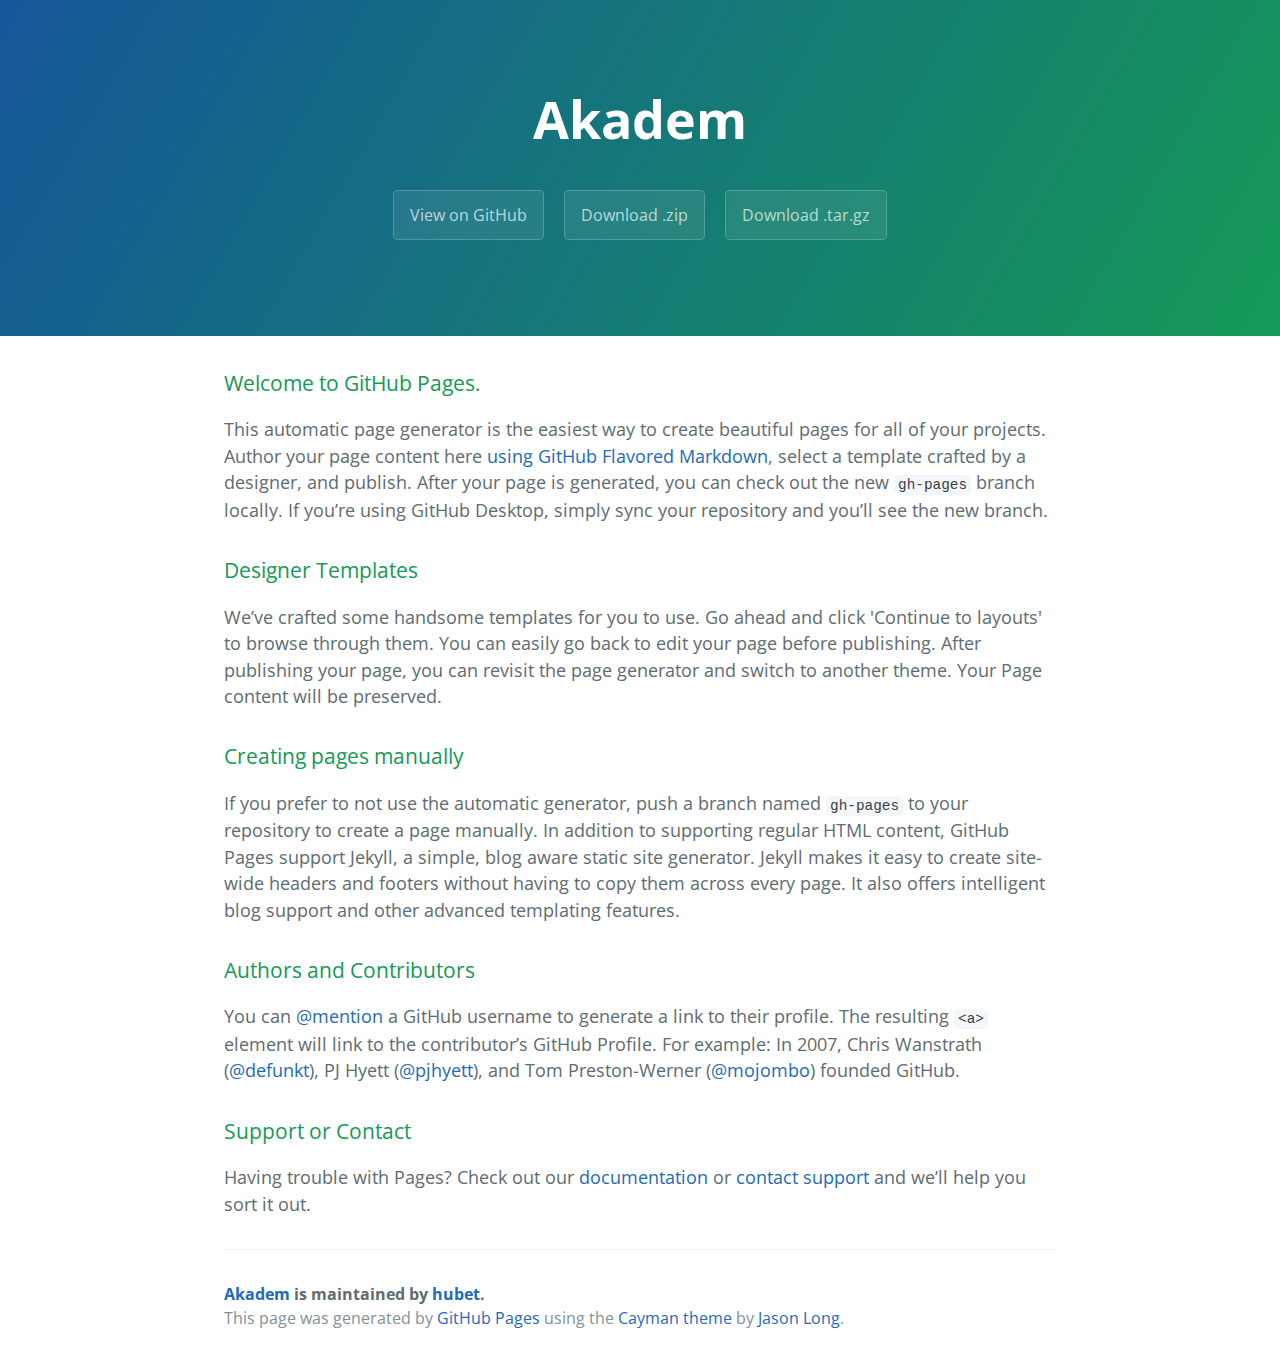
<file: index.html>
<!DOCTYPE html>
<html lang="en-us">
  <head>
    <meta charset="UTF-8">
    <title>Akadem by hubet</title>
    <meta name="viewport" content="width=device-width, initial-scale=1">
    <link rel="stylesheet" type="text/css" href="stylesheets/normalize.css" media="screen">
    <link href='https://fonts.googleapis.com/css?family=Open+Sans:400,700' rel='stylesheet' type='text/css'>
    <link rel="stylesheet" type="text/css" href="stylesheets/stylesheet.css" media="screen">
    <link rel="stylesheet" type="text/css" href="stylesheets/github-light.css" media="screen">
  </head>
  <body>
    <section class="page-header">
      <h1 class="project-name">Akadem</h1>
      <h2 class="project-tagline"></h2>
      <a href="https://github.com/hubet/Akadem" class="btn">View on GitHub</a>
      <a href="https://github.com/hubet/Akadem/zipball/master" class="btn">Download .zip</a>
      <a href="https://github.com/hubet/Akadem/tarball/master" class="btn">Download .tar.gz</a>
    </section>

    <section class="main-content">
      <h3>
<a id="welcome-to-github-pages" class="anchor" href="#welcome-to-github-pages" aria-hidden="true"><span aria-hidden="true" class="octicon octicon-link"></span></a>Welcome to GitHub Pages.</h3>

<p>This automatic page generator is the easiest way to create beautiful pages for all of your projects. Author your page content here <a href="https://guides.github.com/features/mastering-markdown/">using GitHub Flavored Markdown</a>, select a template crafted by a designer, and publish. After your page is generated, you can check out the new <code>gh-pages</code> branch locally. If you’re using GitHub Desktop, simply sync your repository and you’ll see the new branch.</p>

<h3>
<a id="designer-templates" class="anchor" href="#designer-templates" aria-hidden="true"><span aria-hidden="true" class="octicon octicon-link"></span></a>Designer Templates</h3>

<p>We’ve crafted some handsome templates for you to use. Go ahead and click 'Continue to layouts' to browse through them. You can easily go back to edit your page before publishing. After publishing your page, you can revisit the page generator and switch to another theme. Your Page content will be preserved.</p>

<h3>
<a id="creating-pages-manually" class="anchor" href="#creating-pages-manually" aria-hidden="true"><span aria-hidden="true" class="octicon octicon-link"></span></a>Creating pages manually</h3>

<p>If you prefer to not use the automatic generator, push a branch named <code>gh-pages</code> to your repository to create a page manually. In addition to supporting regular HTML content, GitHub Pages support Jekyll, a simple, blog aware static site generator. Jekyll makes it easy to create site-wide headers and footers without having to copy them across every page. It also offers intelligent blog support and other advanced templating features.</p>

<h3>
<a id="authors-and-contributors" class="anchor" href="#authors-and-contributors" aria-hidden="true"><span aria-hidden="true" class="octicon octicon-link"></span></a>Authors and Contributors</h3>

<p>You can <a href="https://help.github.com/articles/basic-writing-and-formatting-syntax/#mentioning-users-and-teams" class="user-mention">@mention</a> a GitHub username to generate a link to their profile. The resulting <code>&lt;a&gt;</code> element will link to the contributor’s GitHub Profile. For example: In 2007, Chris Wanstrath (<a href="https://github.com/defunkt" class="user-mention">@defunkt</a>), PJ Hyett (<a href="https://github.com/pjhyett" class="user-mention">@pjhyett</a>), and Tom Preston-Werner (<a href="https://github.com/mojombo" class="user-mention">@mojombo</a>) founded GitHub.</p>

<h3>
<a id="support-or-contact" class="anchor" href="#support-or-contact" aria-hidden="true"><span aria-hidden="true" class="octicon octicon-link"></span></a>Support or Contact</h3>

<p>Having trouble with Pages? Check out our <a href="https://help.github.com/pages">documentation</a> or <a href="https://github.com/contact">contact support</a> and we’ll help you sort it out.</p>

      <footer class="site-footer">
        <span class="site-footer-owner"><a href="https://github.com/hubet/Akadem">Akadem</a> is maintained by <a href="https://github.com/hubet">hubet</a>.</span>

        <span class="site-footer-credits">This page was generated by <a href="https://pages.github.com">GitHub Pages</a> using the <a href="https://github.com/jasonlong/cayman-theme">Cayman theme</a> by <a href="https://twitter.com/jasonlong">Jason Long</a>.</span>
      </footer>

    </section>

  
  </body>
</html>
</file>
<file: stylesheets/stylesheet.css>
* {
  box-sizing: border-box; }

body {
  padding: 0;
  margin: 0;
  font-family: "Open Sans", "Helvetica Neue", Helvetica, Arial, sans-serif;
  font-size: 16px;
  line-height: 1.5;
  color: #606c71; }

a {
  color: #1e6bb8;
  text-decoration: none; }
  a:hover {
    text-decoration: underline; }

.btn {
  display: inline-block;
  margin-bottom: 1rem;
  color: rgba(255, 255, 255, 0.7);
  background-color: rgba(255, 255, 255, 0.08);
  border-color: rgba(255, 255, 255, 0.2);
  border-style: solid;
  border-width: 1px;
  border-radius: 0.3rem;
  transition: color 0.2s, background-color 0.2s, border-color 0.2s; }
  .btn + .btn {
    margin-left: 1rem; }

.btn:hover {
  color: rgba(255, 255, 255, 0.8);
  text-decoration: none;
  background-color: rgba(255, 255, 255, 0.2);
  border-color: rgba(255, 255, 255, 0.3); }

@media screen and (min-width: 64em) {
  .btn {
    padding: 0.75rem 1rem; } }

@media screen and (min-width: 42em) and (max-width: 64em) {
  .btn {
    padding: 0.6rem 0.9rem;
    font-size: 0.9rem; } }

@media screen and (max-width: 42em) {
  .btn {
    display: block;
    width: 100%;
    padding: 0.75rem;
    font-size: 0.9rem; }
    .btn + .btn {
      margin-top: 1rem;
      margin-left: 0; } }

.page-header {
  color: #fff;
  text-align: center;
  background-color: #159957;
  background-image: linear-gradient(120deg, #155799, #159957); }

@media screen and (min-width: 64em) {
  .page-header {
    padding: 5rem 6rem; } }

@media screen and (min-width: 42em) and (max-width: 64em) {
  .page-header {
    padding: 3rem 4rem; } }

@media screen and (max-width: 42em) {
  .page-header {
    padding: 2rem 1rem; } }

.project-name {
  margin-top: 0;
  margin-bottom: 0.1rem; }

@media screen and (min-width: 64em) {
  .project-name {
    font-size: 3.25rem; } }

@media screen and (min-width: 42em) and (max-width: 64em) {
  .project-name {
    font-size: 2.25rem; } }

@media screen and (max-width: 42em) {
  .project-name {
    font-size: 1.75rem; } }

.project-tagline {
  margin-bottom: 2rem;
  font-weight: normal;
  opacity: 0.7; }

@media screen and (min-width: 64em) {
  .project-tagline {
    font-size: 1.25rem; } }

@media screen and (min-width: 42em) and (max-width: 64em) {
  .project-tagline {
    font-size: 1.15rem; } }

@media screen and (max-width: 42em) {
  .project-tagline {
    font-size: 1rem; } }

.main-content :first-child {
  margin-top: 0; }
.main-content img {
  max-width: 100%; }
.main-content h1, .main-content h2, .main-content h3, .main-content h4, .main-content h5, .main-content h6 {
  margin-top: 2rem;
  margin-bottom: 1rem;
  font-weight: normal;
  color: #159957; }
.main-content p {
  margin-bottom: 1em; }
.main-content code {
  padding: 2px 4px;
  font-family: Consolas, "Liberation Mono", Menlo, Courier, monospace;
  font-size: 0.9rem;
  color: #383e41;
  background-color: #f3f6fa;
  border-radius: 0.3rem; }
.main-content pre {
  padding: 0.8rem;
  margin-top: 0;
  margin-bottom: 1rem;
  font: 1rem Consolas, "Liberation Mono", Menlo, Courier, monospace;
  color: #567482;
  word-wrap: normal;
  background-color: #f3f6fa;
  border: solid 1px #dce6f0;
  border-radius: 0.3rem; }
  .main-content pre > code {
    padding: 0;
    margin: 0;
    font-size: 0.9rem;
    color: #567482;
    word-break: normal;
    white-space: pre;
    background: transparent;
    border: 0; }
.main-content .highlight {
  margin-bottom: 1rem; }
  .main-content .highlight pre {
    margin-bottom: 0;
    word-break: normal; }
.main-content .highlight pre, .main-content pre {
  padding: 0.8rem;
  overflow: auto;
  font-size: 0.9rem;
  line-height: 1.45;
  border-radius: 0.3rem; }
.main-content pre code, .main-content pre tt {
  display: inline;
  max-width: initial;
  padding: 0;
  margin: 0;
  overflow: initial;
  line-height: inherit;
  word-wrap: normal;
  background-color: transparent;
  border: 0; }
  .main-content pre code:before, .main-content pre code:after, .main-content pre tt:before, .main-content pre tt:after {
    content: normal; }
.main-content ul, .main-content ol {
  margin-top: 0; }
.main-content blockquote {
  padding: 0 1rem;
  margin-left: 0;
  color: #819198;
  border-left: 0.3rem solid #dce6f0; }
  .main-content blockquote > :first-child {
    margin-top: 0; }
  .main-content blockquote > :last-child {
    margin-bottom: 0; }
.main-content table {
  display: block;
  width: 100%;
  overflow: auto;
  word-break: normal;
  word-break: keep-all; }
  .main-content table th {
    font-weight: bold; }
  .main-content table th, .main-content table td {
    padding: 0.5rem 1rem;
    border: 1px solid #e9ebec; }
.main-content dl {
  padding: 0; }
  .main-content dl dt {
    padding: 0;
    margin-top: 1rem;
    font-size: 1rem;
    font-weight: bold; }
  .main-content dl dd {
    padding: 0;
    margin-bottom: 1rem; }
.main-content hr {
  height: 2px;
  padding: 0;
  margin: 1rem 0;
  background-color: #eff0f1;
  border: 0; }

@media screen and (min-width: 64em) {
  .main-content {
    max-width: 64rem;
    padding: 2rem 6rem;
    margin: 0 auto;
    font-size: 1.1rem; } }

@media screen and (min-width: 42em) and (max-width: 64em) {
  .main-content {
    padding: 2rem 4rem;
    font-size: 1.1rem; } }

@media screen and (max-width: 42em) {
  .main-content {
    padding: 2rem 1rem;
    font-size: 1rem; } }

.site-footer {
  padding-top: 2rem;
  margin-top: 2rem;
  border-top: solid 1px #eff0f1; }

.site-footer-owner {
  display: block;
  font-weight: bold; }

.site-footer-credits {
  color: #819198; }

@media screen and (min-width: 64em) {
  .site-footer {
    font-size: 1rem; } }

@media screen and (min-width: 42em) and (max-width: 64em) {
  .site-footer {
    font-size: 1rem; } }

@media screen and (max-width: 42em) {
  .site-footer {
    font-size: 0.9rem; } }
</file>
<file: stylesheets/github-light.css>
/*
The MIT License (MIT)

Copyright (c) 2016 GitHub, Inc.

Permission is hereby granted, free of charge, to any person obtaining a copy
of this software and associated documentation files (the "Software"), to deal
in the Software without restriction, including without limitation the rights
to use, copy, modify, merge, publish, distribute, sublicense, and/or sell
copies of the Software, and to permit persons to whom the Software is
furnished to do so, subject to the following conditions:

The above copyright notice and this permission notice shall be included in all
copies or substantial portions of the Software.

THE SOFTWARE IS PROVIDED "AS IS", WITHOUT WARRANTY OF ANY KIND, EXPRESS OR
IMPLIED, INCLUDING BUT NOT LIMITED TO THE WARRANTIES OF MERCHANTABILITY,
FITNESS FOR A PARTICULAR PURPOSE AND NONINFRINGEMENT. IN NO EVENT SHALL THE
AUTHORS OR COPYRIGHT HOLDERS BE LIABLE FOR ANY CLAIM, DAMAGES OR OTHER
LIABILITY, WHETHER IN AN ACTION OF CONTRACT, TORT OR OTHERWISE, ARISING FROM,
OUT OF OR IN CONNECTION WITH THE SOFTWARE OR THE USE OR OTHER DEALINGS IN THE
SOFTWARE.

*/

.pl-c /* comment */ {
  color: #969896;
}

.pl-c1 /* constant, variable.other.constant, support, meta.property-name, support.constant, support.variable, meta.module-reference, markup.raw, meta.diff.header */,
.pl-s .pl-v /* string variable */ {
  color: #0086b3;
}

.pl-e /* entity */,
.pl-en /* entity.name */ {
  color: #795da3;
}

.pl-smi /* variable.parameter.function, storage.modifier.package, storage.modifier.import, storage.type.java, variable.other */,
.pl-s .pl-s1 /* string source */ {
  color: #333;
}

.pl-ent /* entity.name.tag */ {
  color: #63a35c;
}

.pl-k /* keyword, storage, storage.type */ {
  color: #a71d5d;
}

.pl-s /* string */,
.pl-pds /* punctuation.definition.string, string.regexp.character-class */,
.pl-s .pl-pse .pl-s1 /* string punctuation.section.embedded source */,
.pl-sr /* string.regexp */,
.pl-sr .pl-cce /* string.regexp constant.character.escape */,
.pl-sr .pl-sre /* string.regexp source.ruby.embedded */,
.pl-sr .pl-sra /* string.regexp string.regexp.arbitrary-repitition */ {
  color: #183691;
}

.pl-v /* variable */ {
  color: #ed6a43;
}

.pl-id /* invalid.deprecated */ {
  color: #b52a1d;
}

.pl-ii /* invalid.illegal */ {
  color: #f8f8f8;
  background-color: #b52a1d;
}

.pl-sr .pl-cce /* string.regexp constant.character.escape */ {
  font-weight: bold;
  color: #63a35c;
}

.pl-ml /* markup.list */ {
  color: #693a17;
}

.pl-mh /* markup.heading */,
.pl-mh .pl-en /* markup.heading entity.name */,
.pl-ms /* meta.separator */ {
  font-weight: bold;
  color: #1d3e81;
}

.pl-mq /* markup.quote */ {
  color: #008080;
}

.pl-mi /* markup.italic */ {
  font-style: italic;
  color: #333;
}

.pl-mb /* markup.bold */ {
  font-weight: bold;
  color: #333;
}

.pl-md /* markup.deleted, meta.diff.header.from-file */ {
  color: #bd2c00;
  background-color: #ffecec;
}

.pl-mi1 /* markup.inserted, meta.diff.header.to-file */ {
  color: #55a532;
  background-color: #eaffea;
}

.pl-mdr /* meta.diff.range */ {
  font-weight: bold;
  color: #795da3;
}

.pl-mo /* meta.output */ {
  color: #1d3e81;
}
</file>
